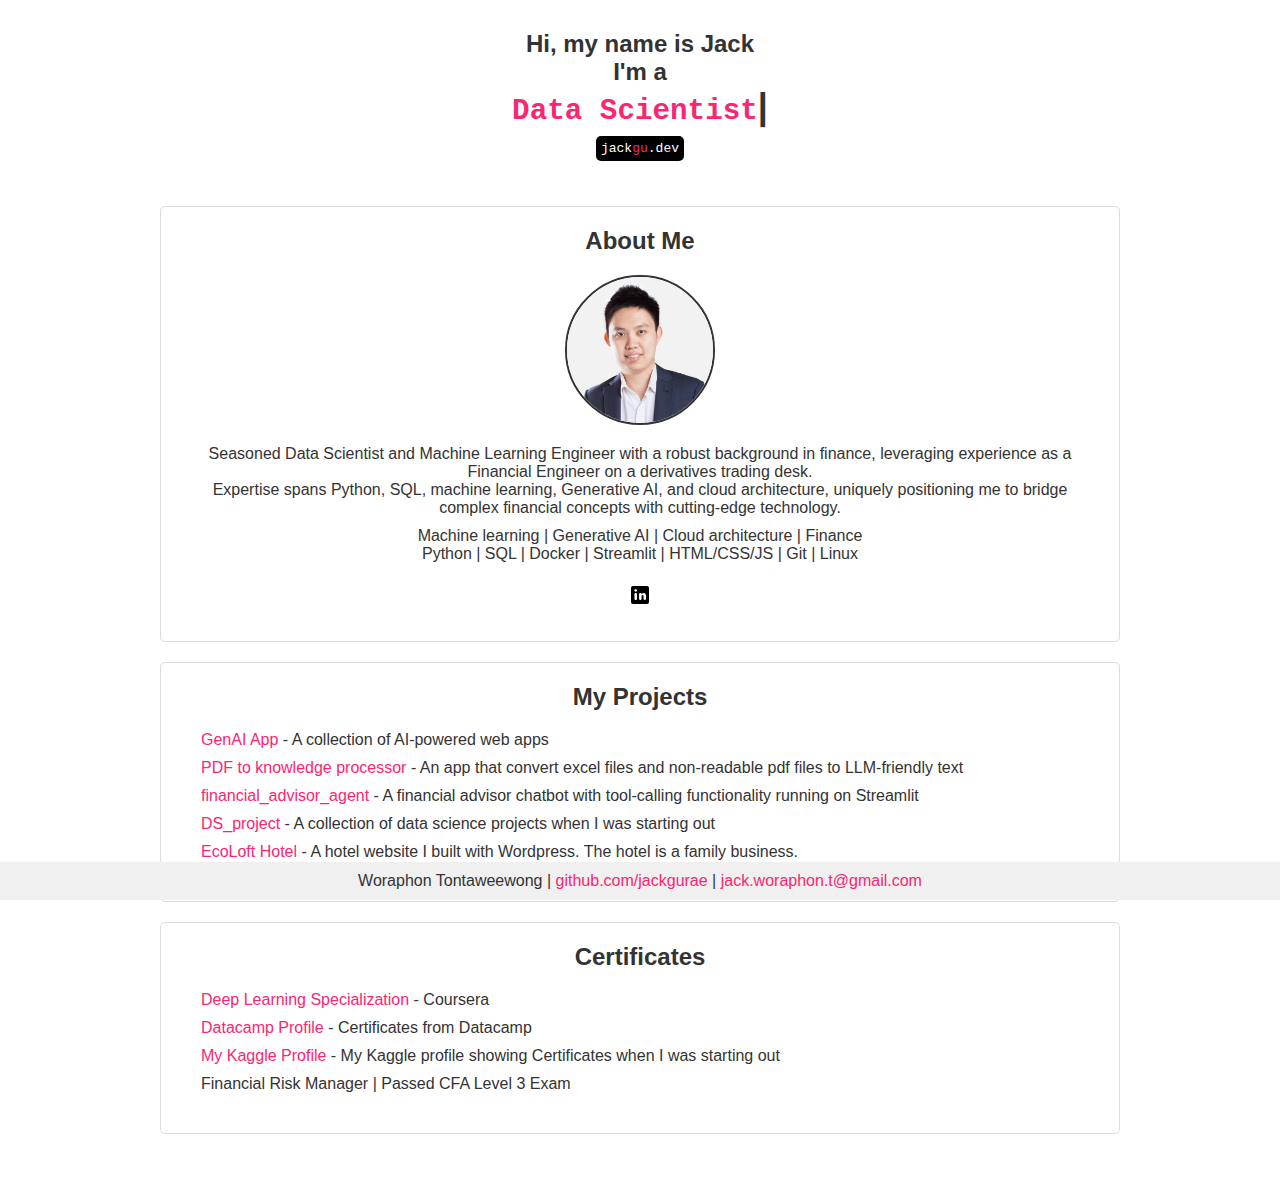
<file: index.html>
<!DOCTYPE html>
<html lang="en">

<head>
    <meta charset="UTF-8">
    <meta name="viewport" content="width=device-width, initial-scale=1.0">
    <!-- Google Tag Manager -->
    <script>(function (w, d, s, l, i) {
            w[l] = w[l] || []; w[l].push({
                'gtm.start':
                    new Date().getTime(), event: 'gtm.js'
            }); var f = d.getElementsByTagName(s)[0],
                j = d.createElement(s), dl = l != 'dataLayer' ? '&l=' + l : ''; j.async = true; j.src =
                    'https://www.googletagmanager.com/gtm.js?id=' + i + dl; f.parentNode.insertBefore(j, f);
        })(window, document, 'script', 'dataLayer', 'GTM-MCZR7WL7');</script>
    <!-- End Google Tag Manager -->
    <title>Jackgu.dev - Data Scientist/ML Engineer</title>
    <link rel="stylesheet" href="styles.css">
</head>

<body>
    <!-- Google Tag Manager (noscript) -->
    <noscript><iframe src="https://www.googletagmanager.com/ns.html?id=GTM-MCZR7WL7" height="0" width="0"
            style="display:none;visibility:hidden"></iframe></noscript>
    <!-- End Google Tag Manager (noscript) -->
    <header>
        <div class="title-box">
            <h1 class="title">Hi, my name is Jack<br> I'm a<br>
                <span class="typing"></span><span class="cursor">|</span>
            </h1>
        </div>
        <div class="icon">
            <span class="icon-text">jack<span class="highlight">gu</span>.dev</span>
        </div>
    </header>
    <main>
        <div class="sections">
            <div id="about" class="section">
                <h2>About Me</h2>
                <div class="profile">
                    <img src="Jack Profile cropped.jpeg" alt="Profile Picture">
                </div>
                <p>Seasoned Data Scientist and Machine Learning Engineer with a robust background in finance, 
                    leveraging experience as a Financial Engineer on a derivatives trading desk. 
                </p>
                <p>Expertise spans Python, SQL, machine learning, Generative AI, and cloud architecture, 
                    uniquely positioning me to bridge complex financial concepts with cutting-edge technology. 
                </p>
                <div class="skill-list">
                    <p>Machine learning | Generative AI | Cloud architecture | Finance</p>
                    <p>Python | SQL | Docker | Streamlit | HTML/CSS/JS | Git | Linux</p>
                </div>
                <div class="links">
                    <!-- link to my LinkedIn and GitHub profiles using icons -->
                    <a href="https://www.linkedin.com/in/woraphont" target="_blank">
                        <img src="assets/icons8-linkedin.svg" alt="LinkedIn">
                    </a>
                </div>
            </div>
            <div id="projects" class="section">
                <h2>My Projects</h2>
                <ul class="project-list">
                    <li>
                        <a href="https://genai.jackgu.dev/" target="_blank">GenAI App</a><span> - A
                            collection of
                            AI-powered web apps</span>
                    </li>
                    <li></li>
                        <a href="https://processor.jackgu.dev" target="_blank">PDF to knowledge processor</a><span> -
                            An app that convert excel files and non-readable pdf files to LLM-friendly text</span>
                    </li>
                    <li>
                        <a href="https://github.com/jackgurae/financial_advisor_agent"
                            target="_blank">financial_advisor_agent</a><span> - A financial advisor chatbot with
                            tool-calling functionality running on
                            Streamlit</span>
                    </li>
                    <li>
                        <a href="https://github.com/jackgurae/DS_project" target="_blank">DS_project</a><span> -
                            A collection of data science projects when I was starting out</span>
                    </li>
                    <li>
                        <a href="https://www.ecolofthotel.com" target="_blank">EcoLoft Hotel</a><span> -
                            A hotel website I built with Wordpress. The hotel is a family business.</span>
                    </li>
                </ul>
            </div>
            <div id="certificates" class="section">
                <h2>Certificates</h2>
                <ul class="certificate-list">
                    <li>
                        <a href="https://www.coursera.org/account/accomplishments/specialization/certificate/PREZDUFG55HX"
                            target="_blank">Deep
                            Learning Specialization</a><span> - Coursera</span>
                    </li>
                    <li>
                        <a href="https://www.datacamp.com/portfolio/woraphont" target="_blank">Datacamp
                            Profile</a><span> - Certificates from Datacamp</span>
                    </li>
                    <li>
                        <a href="https://www.kaggle.com/woraphont" target="_blank">My Kaggle Profile</a><span> -
                            My Kaggle profile showing Certificates when I was starting out</span>
                    </li>
                    <li>
                        <span>Financial Risk Manager | Passed CFA Level 3 Exam</span>
                    </li>
                </ul>
            </div>
    </main>
    <footer>
        <div id="contact" class="footer-section">
            <!-- add github icon cdn link before the link -->
            <p>Woraphon Tontaweewong |
                <a href="https://github.com/jackgurae" target="_blank">github.com/jackgurae</a>
                | <a href="mailto:jack.woraphon.t@gmail.com">jack.woraphon.t@gmail.com</a>
            </p>
        </div>
    </footer>
    <script src="script.js"></script>
</body>

</html>
</file>
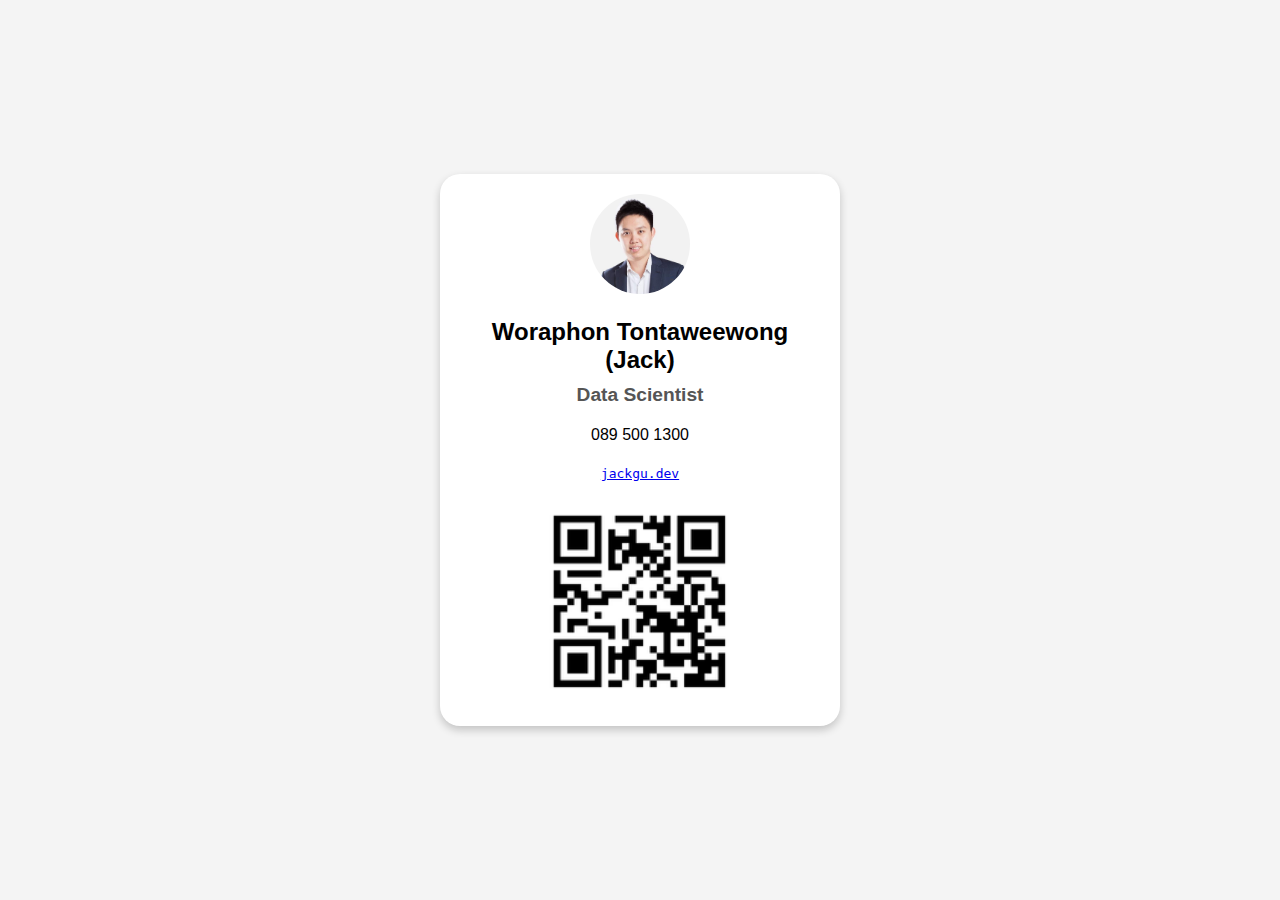
<file: contact.html>
<!DOCTYPE html>
<html lang="en">

<head>
    <meta charset="UTF-8">
    <meta name="viewport" content="width=device-width, initial-scale=1.0">
    <title>Business Card</title>
    <link rel="stylesheet" href="card_styles.css">
</head>

<body>
    <div class="card">
        <div class="profile-picture">
            <img src="Jack Profile cropped.jpeg" alt="Profile Picture">
        </div>
        <div class="details">
            <h1>Woraphon Tontaweewong (Jack)</h1>
            <h2>Data Scientist</h2>
            <p>089 500 1300</p>
            <p><a href="https://jackgu.dev" target="_blank" class="mono-text">jackgu.dev</a></p>
        </div>
        <div class="qr-code" <div class="qr-code">
            <img src="QR_jackgudev.png" alt="QR Code">

        </div>
    </div>
    </div>
</body>

</html>
</file>
<file: styles.css>
* {
    margin: 0;
    padding: 0;
    box-sizing: border-box;
}

html, body {
    height: 100%;
}

body {
    font-family: Arial, sans-serif;
    background-color: white;
    color: #333;
    display: flex;
    flex-direction: column;
}

header {
    flex: 0 0 auto;
    display: flex;
    flex-direction: column;
    align-items: center;
    text-align: center;
    padding: 20px;
}

header .icon .icon-text {
    font-family: monospace;
    background-color: black;
    color: white;
    padding: 5px;
    border-radius: 5px;
}

header .icon .highlight {
    color: #f92672; /* Monokai pink color */
}

header h1 {
    font-size: 1.5em;
    margin: 10px 0;
}

.typing {
    font-size: 1.5em;
    color: #333;
    font-family: monospace;
    color: #f92672; /* Monokai pink color */
}

.cursor {
    font-size: 1.5em;
    color: #333;
    display: inline-block;
    animation: blink 0.7s infinite;
}

@keyframes blink {
    0% { opacity: 1; }
    50% { opacity: 0; }
    100% { opacity: 1; }
}

main {
    flex: 1 0 auto;
    display: flex;
    flex-direction: column;
    align-items: center;
    padding: 20px;
}

.profile {
    display: flex;
    justify-content: center;
    margin: 20px 0px;
}

.profile img {
    width: 150px;
    height: 150px;
    border-radius: 50%;
    border: 2px solid #333;
}
.links {
    padding: 10px;
}
.project-list, .certificate-list {
    
    text-align: left;
    margin: 20px 0px;
}
.sections {
    display: flex;
    flex-direction: column;
    align-items: center;
    width: 100%;
}

.section {
    width: 100%;
    margin: 10px 0;
    padding: 20px;
    border: 1px solid #ddd;
    border-radius: 5px;
    text-align: center;
}

.skill-list {
    padding: 10px;
}

ul {
    list-style: none;
    padding: 0;
}

li {
    margin: 10px 0;
}
a {
    color: #f92672;
    text-decoration: none;
}

a:hover {
    text-decoration: underline;

}
@media (min-width: 768px) {

    .sections {
        align-items: center;
        max-width: 1200px;
    }

    .section {
        width: 80%;
        margin: 10px 0;
    }
    .profile {
        margin: 20px 20px;
    }
    .project-list, .certificate-list {
        margin: 20px 20px;
    }
}

footer {
    width: 100%;
    padding: 10px 0;
    background-color: #f0f0f0;
    text-align: center;
    position: relative;
    flex: 0 0 auto;
}

@media (min-width: 768px) {
    footer {
        position: sticky;
        bottom: 0;
    }
}
</file>
<file: card_styles.css>
* {
    margin: 0;
    padding: 0;
    box-sizing: border-box;
}

body {
    font-family: Arial, sans-serif;
    display: flex;
    justify-content: center;
    align-items: center;
    height: 100vh;
    background-color: #f4f4f4;
}

.card {
    background-color: #fff;
    border-radius: 20px;
    box-shadow: 0 4px 8px rgba(0, 0, 0, 0.2);
    width: 90%;
    max-width: 400px;
    padding: 20px;
    text-align: center;
}

.mono-text {
    font-family: monospace;
}

p{
    margin-bottom: 20px;
}
.profile-picture img {
    width: 100px;
    height: 100px;
    border-radius: 50%;
    margin-bottom: 20px;
}

.details h1 {
    font-size: 1.5em;
    margin-bottom: 10px;
}

.details h2 {
    font-size: 1.2em;
    color: #555;
    margin-bottom: 20px;
}

.qr-code img {
    width: 200px;
    height: 200px;
}
</file>
